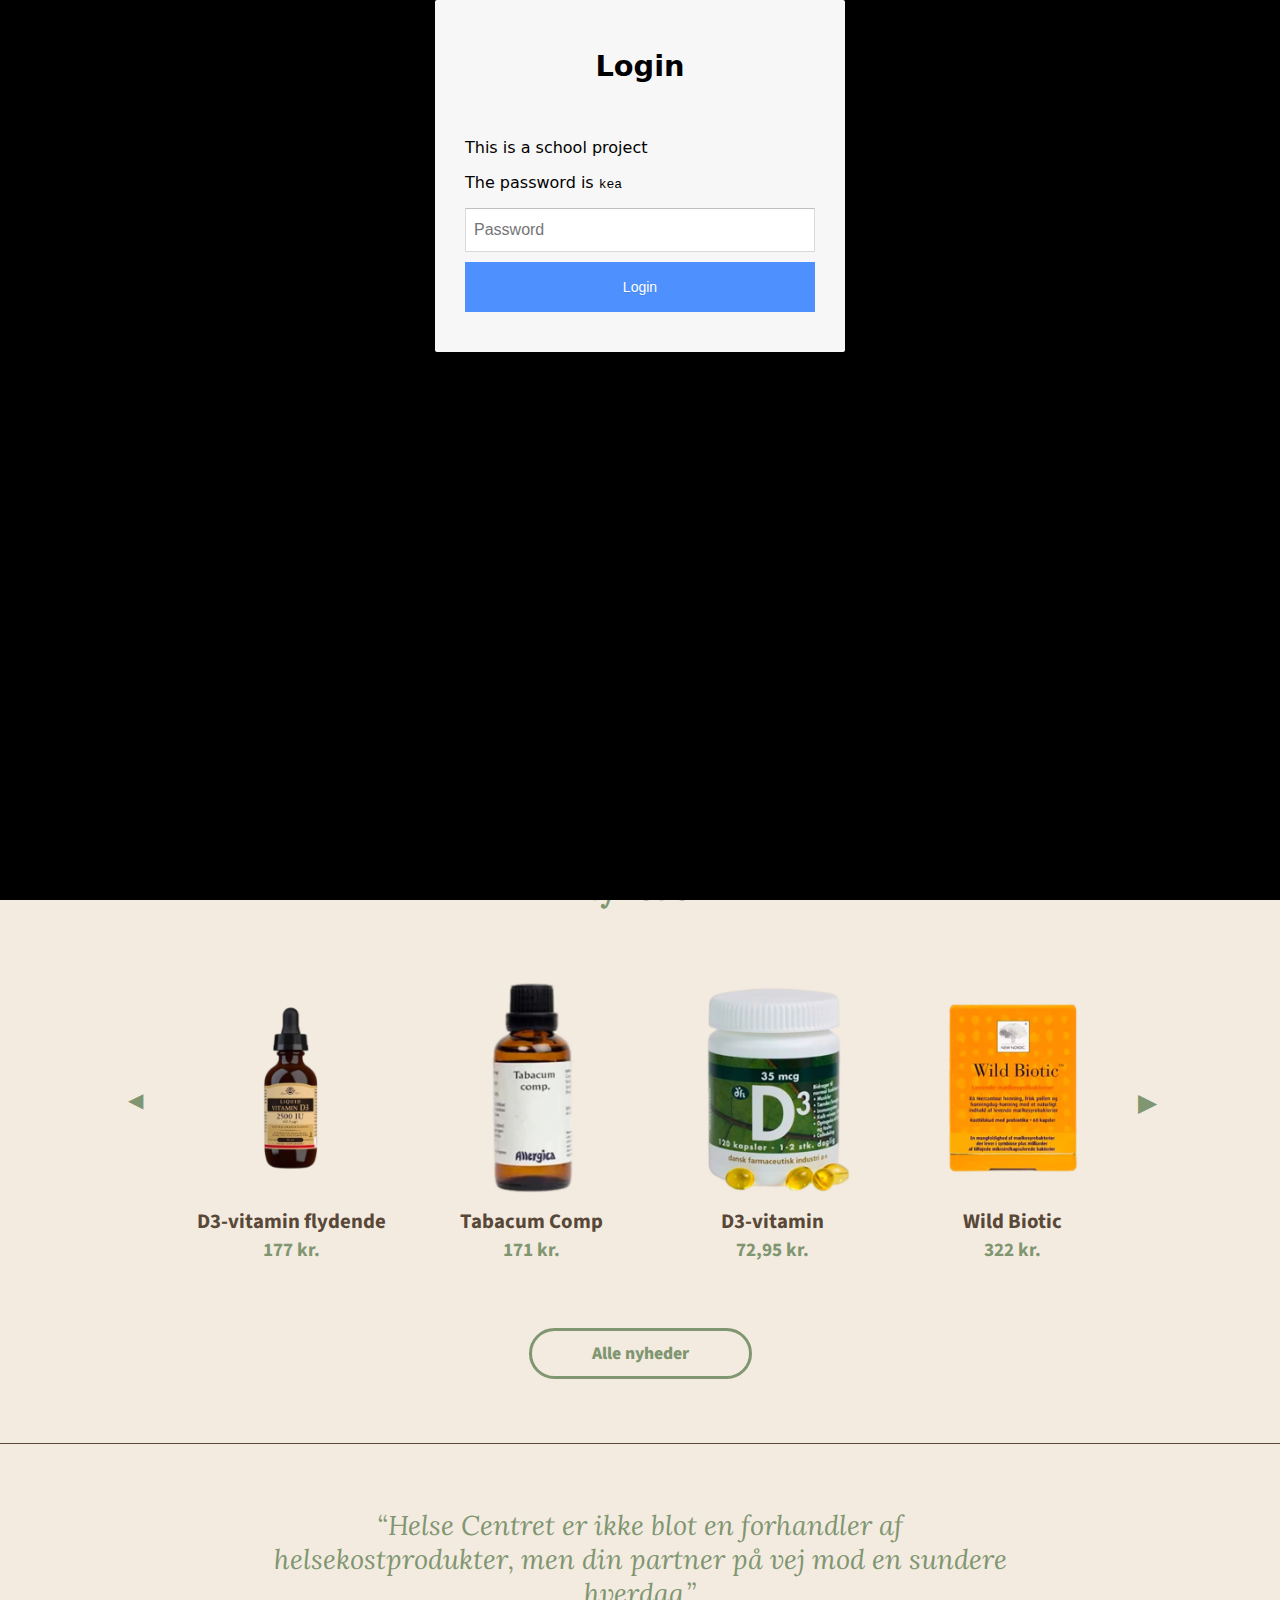
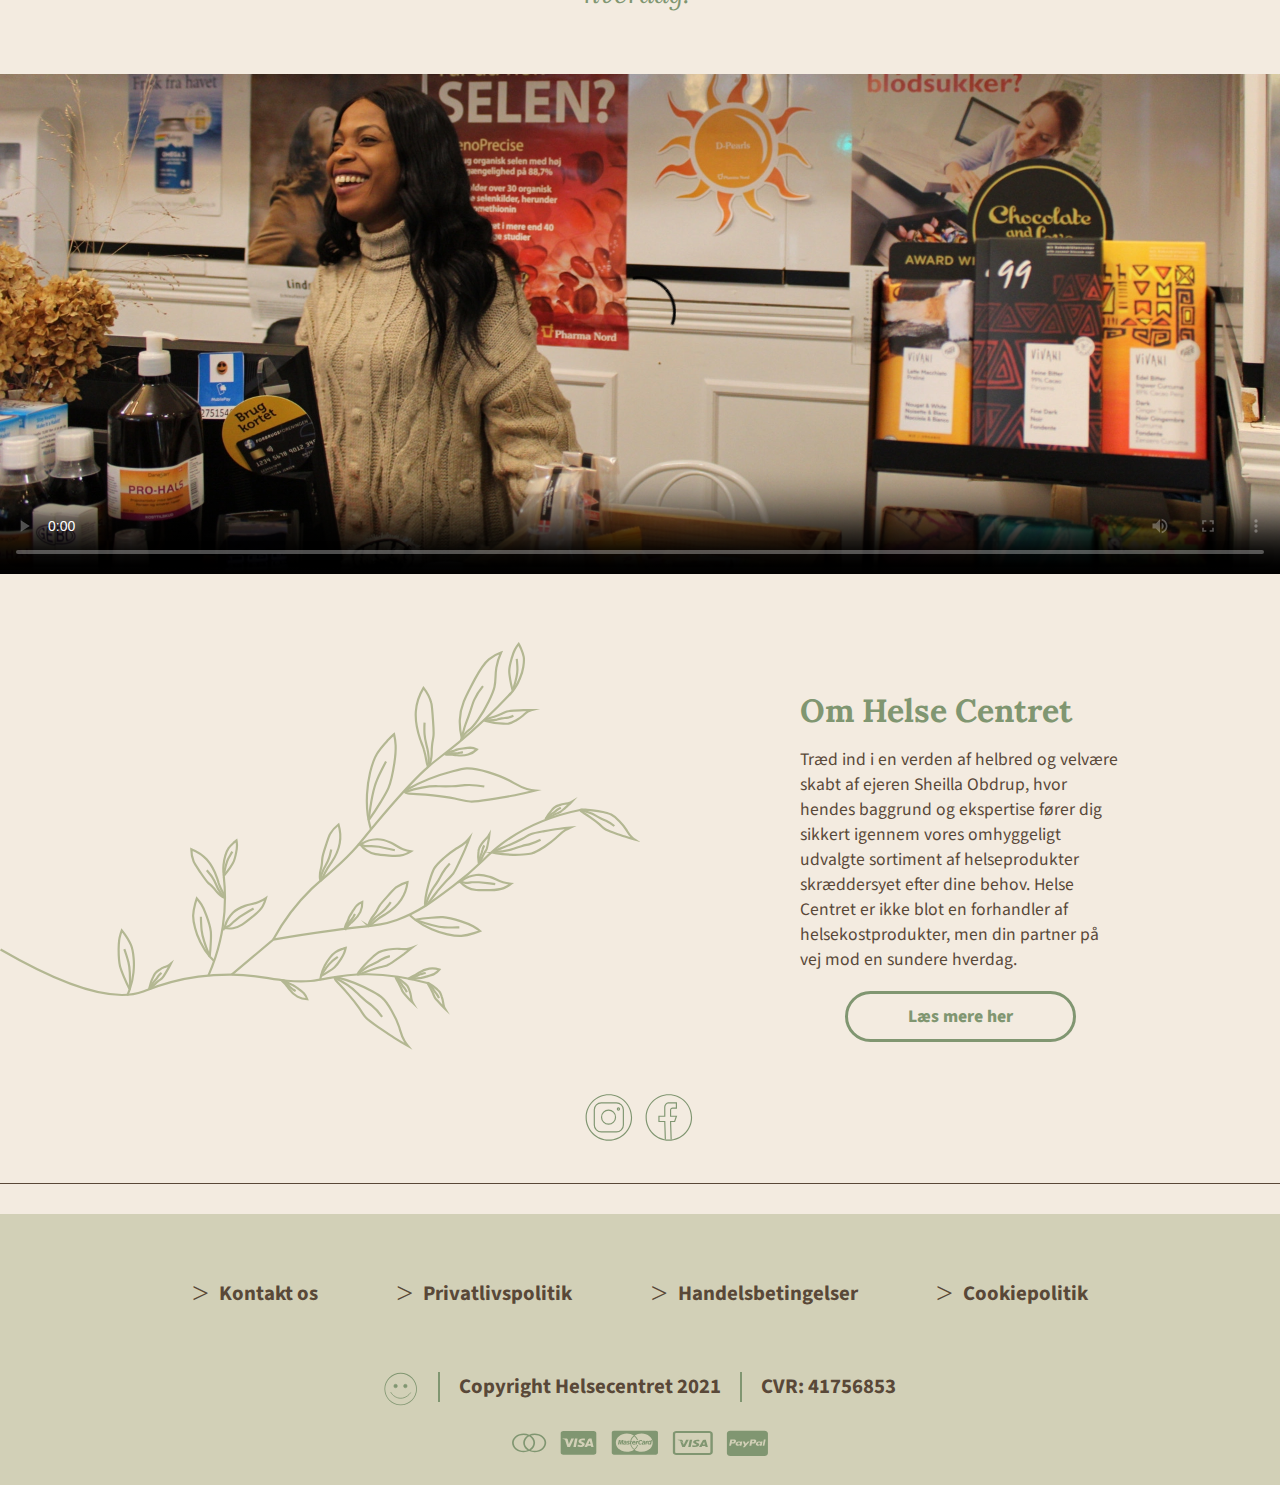
<file: index.html>
<!DOCTYPE html>
<html lang="da">

<head>
    <meta charset="UTF-8">
    <meta name="viewport" content="width=device-width, initial-scale=1.0">
    <meta name="robots" content="noindex">
    <title>Forside</title>
    <link rel="preconnect" href="https://fonts.googleapis.com">
    <link rel="preconnect" href="https://fonts.gstatic.com" crossorigin>
    <link href="https://fonts.googleapis.com/css2?family=Lora&display=swap" rel="stylesheet">
    <link rel="preconnect" href="https://fonts.googleapis.com">
    <link rel="preconnect" href="https://fonts.gstatic.com" crossorigin>
    <link href="https://fonts.googleapis.com/css2?family=Source+Sans+3:wght@200;300&display=swap" rel="stylesheet">
    <link rel="stylesheet" href="styles/mutual_style.css">
    <link rel="stylesheet" href="styles/index.css">
</head>

<body>
    <header id="header_forside">
        <nav id="forside_nav">
            <ul id="menu_forside">
                <li><a href="index.html">FORSIDE</a></li>
                <li><a href="shop.html">SHOP</a></li>
                <li><a href="om.html">OM OS</a></li>
                <li><a href="kontakt.html">KONTAKT</a></li>
            </ul>
        </nav>
        <div class="logo">
            <a href="index.html">
                <img src="iconer/logo_tree.svg" alt="Logo">
            </a>
        </div>
        <nav>
            <div id="menu_log_ind_forside">
                <div class="underline">
                    <span><img src="iconer/search_icon.svg" alt="search" class="search_menu"></span>
                    <span class="search_text">
                        Søg efter produkt eller mærke
                    </span>
                </div>
                <img src="iconer/person_icon.svg" alt="person" class="iconer_menu">
                <img src="iconer/shopping_bag_icon.svg" alt="shopping_test" class="iconer_menu">
            </div>
            <div id="burger_forside">
                <div class="line"></div>
                <div class="line"></div>
                <div class="line"></div>
            </div>
        </nav>
    </header>
    <main>
        <div class="grid_hero">
            <div class="hero_image">
                <img src="img/hero_final.webp" alt="hero_img" class="hero_image">
            </div>
            <div class="content_button">
                <div class="hero_content">
                    <h1>DET NATURLIGE VALG</h1>
                    <h7>SUNDHED, VELVÆRE OG LIVSSTIL</h7>
                </div>
                <div class="button_hero">
                    <a class="button_center" href="shop.html">Shop</a>
                </div>
            </div>
        </div>
        <div class="three_test">
            <div class="iconer_flex">
                <img src="iconer/rabat_icon.svg" alt="rabat_icon" class="icon_size">
                <p class="text_iconer">Få rabat når du handler hos os, med et Helse Centret Rabatkort</p>
            </div>
            <div class="iconer_flex">
                <img src="iconer/shipping_icon.svg" alt="shipping_icon" class="icon_size">
                <p class="text_iconer">Samme dag levering på Amager for alle ordrer bestilt inden kl. 16</p>
            </div>
            <div class="iconer_flex">
                <img src="iconer/heart_icon.svg" alt="heart_icon" class="icon_size">
                <p class="text_iconer">Der er mulighed for fagligrådgivning, når du besøger vores butik</p>
            </div>
        </div>
        <div class="hor_line">
        </div>
        <h3 class="nyheder_text">Nyheder</h3>
        <div class="carousel_web">
            <div class="carousel-container">
                <div class="carousel">
                    <div class="nav-arrows prev-arrow">&#9664;</div>
                    <div class="carousel-slide">
                        <img src="img/product_4.webp" alt="Image 1" class="produkter">
                        <h5>D3-vitamin flydende</h5>
                        <h6>177 kr.</h6>
                    </div>
                    <div class="carousel-slide">
                        <img src="img/product_1.webp" alt="Image 1" class="produkter">
                        <h5>Tabacum Comp</h5>
                        <h6>171 kr.</h6>
                    </div>
                    <div class="carousel-slide">
                        <img src="img/product_2.webp" alt="Image 1" class="produkter">
                        <h5>D3-vitamin</h5>
                        <h6>72,95 kr.</h6>
                    </div>
                    <div class="carousel-slide">
                        <img src="img/product_3.webp" alt="Image 1" class="produkter">
                        <h5>Wild Biotic</h5>
                        <h6>322 kr.</h6>
                    </div>
                    <div class="carousel-slide">
                        <img src="img/product_3.webp" alt="Image 1" class="produkter">
                        <h5>Wild Biotic</h5>
                        <h6>322 kr.</h6>
                    </div>

                    <div class="carousel-slide">
                        <img src="img/product_2.webp" alt="Image 1" class="produkter">
                        <h5>D3-vitamin</h5>
                        <h6>72,95 kr.</h6>
                    </div>
                    <div class="carousel-slide">
                        <img src="img/product_1.webp" alt="Image 1" class="produkter">
                        <h5>Tabacum Comp</h5>
                        <h6>171 kr.</h6>
                    </div>
                    <div class="carousel-slide">
                        <img src="img/product_4.webp" alt="Image 1" class="produkter">
                        <h5>D3-vitamin flydende</h5>
                        <h6>177 kr.</h6>
                    </div>
                    <div class="nav-arrows next-arrow">&#9654;</div>
                </div>
            </div>
        </div>
        <div class="carousel_mobil">
            <div class="carousel-container_mobil">
                <div class="carousel_mobil">
                    <div class="nav-arrows_mobil prev-arrow_mobil">&#9664;</div>
                    <div class="carousel-slide_mobil">
                        <img src="img/product_4.webp" alt="Image 1" class="produkter">
                        <h5>D3-vitamin flydende</h5>
                        <h6>177 kr.</h6>
                    </div>
                    <div class="carousel-slide_mobil">
                        <img src="img/product_1.webp" alt="Image 1" class="produkter">
                        <h5>Tabacum Comp</h5>
                        <h6>171 kr.</h6>
                    </div>
                    <div class="carousel-slide_mobil">
                        <img src="img/product_2.webp" alt="Image 1" class="produkter">
                        <h5>D3-vitamin</h5>
                        <h6>72,95 kr.</h6>
                    </div>
                    <div class="carousel-slide_mobil">
                        <img src="img/product_3.webp" alt="Image 1" class="produkter">
                        <h5>Wild Biotic</h5>
                        <h6>322 kr.</h6>
                    </div>
                    <div class="carousel-slide_mobil">
                        <img src="img/product_3.webp" alt="Image 1" class="produkter">
                        <h5>Wild Biotic</h5>
                        <h6>322 kr.</h6>
                    </div>

                    <div class="carousel-slide_mobil">
                        <img src="img/product_2.webp" alt="Image 1" class="produkter">
                        <h5>D3-vitamin</h5>
                        <h6>72,95 kr.</h6>
                    </div>
                    <div class="carousel-slide_mobil">
                        <img src="img/product_1.webp" alt="Image 1" class="produkter">
                        <h5>Tabacum Comp</h5>
                        <h6>171 kr.</h6>
                    </div>
                    <div class="carousel-slide_mobil">
                        <img src="img/product_4.webp" alt="Image 1" class="produkter">
                        <h5>D3-vitamin flydende</h5>
                        <h6>177 kr.</h6>
                    </div>
                    <div class="nav-arrows_mobil next-arrow_mobil">&#9654;</div>
                </div>
            </div>
        </div>
        <div class="button_nyheder">
            <a class="button_center" href="shop.html">Alle nyheder</a>
        </div>
        <div class="hor_line">
        </div>
        <h4 class="citat">“Helse Centret er ikke blot en forhandler af helsekostprodukter, men din partner på
            vej
            mod en sundere
            hverdag.”</h4>
        <div class="video">
            <video poster="img/cover.webp" src="https://trineekberg.dk/kea/05_indhold/helse_centret.mp4" controls
                class="video"></video>
        </div>
        <div class="grid_laes_mere">
            <div>
                <img src="img/flower_sideways.svg" alt="" class="produkter">
            </div>
            <div class="om_helse_centret">
                <h3 class="om_helse_tekst">Om Helse Centret</h3>
                <p>Træd ind i en verden af helbred og velvære skabt af ejeren Sheilla Obdrup, hvor hendes baggrund
                    og
                    ekspertise fører dig
                    sikkert igennem vores omhyggeligt udvalgte sortiment af helseprodukter skræddersyet efter dine
                    behov. Helse Centret er
                    ikke blot en forhandler af helsekostprodukter, men din partner på vej mod en sundere hverdag.
                </p>
                <div class="button_laes_mere">
                    <a class="button_center" href="om.html">Læs mere her</a>
                </div>
            </div>
        </div>
        <div class="flex_facebook_insta">
            <img src="iconer/instagram_icon.svg" alt="" class="icons">
            <img src="iconer/facebook_icon.svg" alt="" class="icons">
        </div>
        <div class="footer_linje"></div>
    </main>

    <footer>
        <!-- Linjer og pile i footer er lavet med hjælp fra chatGPT -->
        <div class="footer_menu">
            <div class="pil_container">
                <div class="arrow">></div>
                <h5>Kontakt os</h5>
            </div>
            <div class="pil_container">
                <div class="arrow">></div>
                <h5>Privatlivspolitik</h5>
            </div>
            <div class="pil_container">
                <div class="arrow">></div>
                <h5>Handelsbetingelser</h5>
            </div>
            <div class="pil_container">
                <div class="arrow">></div>
                <h5>Cookiepolitik</h5>
            </div>
        </div>
        <div class="footer_linje2">
            <img src="iconer/smiley_icon.svg" alt="smiley" class="smiley">
            <div class="vertical_line"></div>
            <h5>Copyright Helsecentret 2021</h5>
            <div class="vertical_line"></div>
            <h5>CVR: 41756853</h5>
        </div>
        <div class="footer_linje3">
            <img src="iconer/Payment.svg" alt="payment ikon" class="betalingsikoner">
        </div>
    </footer>

    <script src="script.js"></script>
    <script src="login.js"></script>
</body>

</html>
</file>
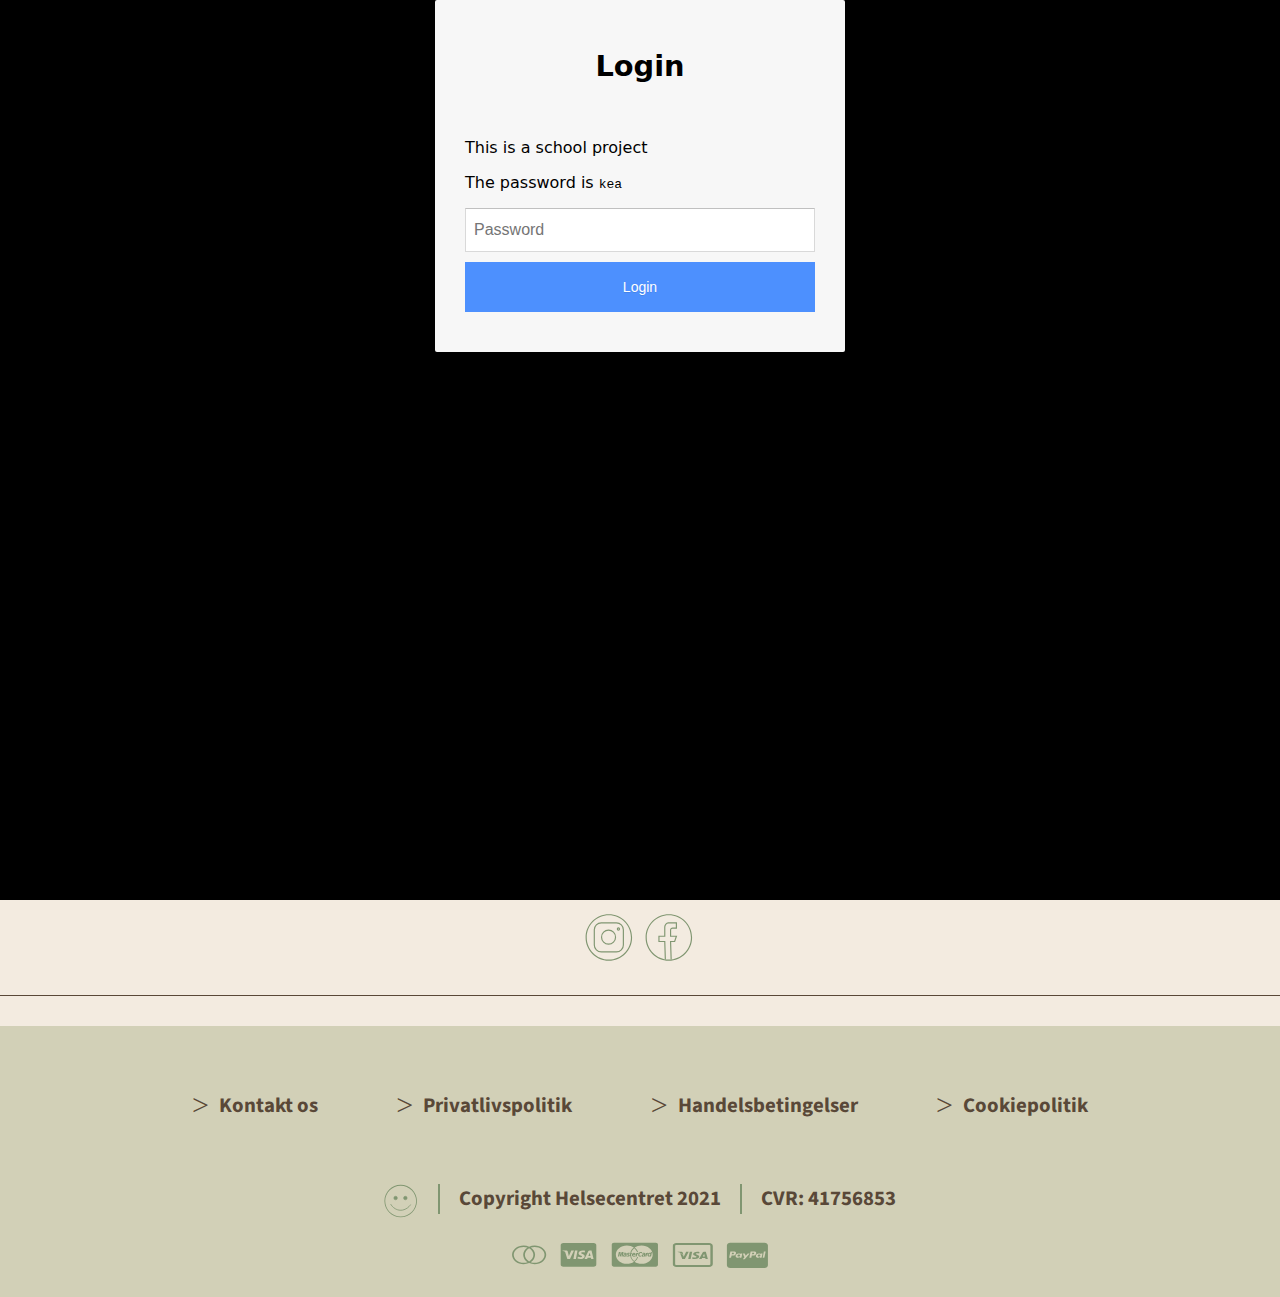
<file: kontakt.html>
<!DOCTYPE html>
<html lang="da">

<head>
    <meta charset="UTF-8">
    <meta name="viewport" content="width=device-width, initial-scale=1.0">
    <meta name="robots" content="noindex">
    <title>Kontakt</title>
    <link rel="stylesheet" href="styles/mutual_style.css">
    <link rel="stylesheet" href="styles/kontakt.css">
    <style>
        @import url('https://fonts.googleapis.com/css2?family=Source+Sans+3:wght@200&display=swap');
        @import url('https://fonts.googleapis.com/css2?family=Lora&display=swap');
    </style>
</head>

<body>
    <header class="underside_header">
        <nav class="underside_nav">
            <ul class="menu">
                <li><a href="index.html">FORSIDE</a></li>
                <li><a href="shop.html">SHOP</a></li>
                <li><a href="om.html">OM OS</a></li>
                <li><a href="kontakt.html">KONTAKT</a></li>
            </ul>

        </nav>
        <div class="logo">
            <a href="index.html">
                <img src="iconer/logo_tree.svg" alt="Logo">
            </a>
        </div>
        <nav>
            <div class="menu_log_ind">
                <div class="underline">
                    <span><img src="iconer/search_icon.svg" alt="search" class="search_menu"></span>
                    <span class="search_text">
                        Søg efter produkt eller mærke
                    </span>
                </div>
                <img src="iconer/person_icon.svg" alt="person" class="iconer_menu">
                <img src="iconer/shopping_bag_icon.svg" alt="shopping_test" class="iconer_menu">
            </div>
            <div class="burger">
                <div class="line"></div>
                <div class="line"></div>
                <div class="line"></div>
            </div>
        </nav>
    </header>
    <main>
        <div id="grid_1_1">
            <div class="højre_side">
                <h3>Kontakt</h3>
                <p>Har du brug for at komme i kontakt med os, kan du gøre det ved hjælp af nedenstående oplysninger. Du
                    er
                    også
                    altid
                    velkommen til at komme forbi butikken.</p>
                <!-- HUSK netlify og name, hvis det skal bruges-->
                <form name="contact" netlify>
                    <div class="kontakt_form">
                        <div class="forms_linje">
                            <div>
                                <label for="navn">Navn</label>
                            </div>
                            <input id="navn" type="text" name="navn">
                        </div>
                        <div class="forms_linje">
                            <div>
                                <label for="email">Email</label>
                            </div>
                            <input id="email" type="email" name="email">
                        </div>
                        <div class="forms_linje">
                            <div>
                                <label for="besked">Besked</label>
                            </div>
                            <textarea id="besked" placeholder="Skriv din besked her..." rows="6"
                                name="besked"></textarea>
                        </div>
                        <div class="button_mobil">
                            <button type="submit">Send</button>
                        </div>
                    </div>
                </form>
            </div>
            <div class="venstre_side">
                <img src="img/map_helsecentret.svg" alt="kort over butikkens placering" class="kort">
                <div class="tider">
                    <h6 id="tider_tekst">Åbningstider</h6>
                    <p>Mandag - fredag (10:00 - 18:00)<br>Lørdag (10:00 - 15:00)</p>
                </div>
            </div>
        </div>
        <div class="three_icons">
            <div class="three_icons_række">
                <img src="iconer/map_icon_9dec.svg" alt="kort" class="ikon">
                <p class="kontakt_info">Vejlands allé 2, 2300 København S</p>
            </div>
            <div class="three_icons_række">
                <img src="iconer/email_icon_9dec.svg" alt="email" class="ikon">
                <p class="kontakt_info">info@helsecentret.dk</p>
            </div>
            <div class="three_icons_række">
                <img src="iconer/phone_icon_9dec.svg" alt="telefon" class="ikon">
                <p class="kontakt_info">+45 27 51 54 69</p>
            </div>
        </div>
        <div class="flex_facebook_insta">
            <img src="iconer/instagram_icon.svg" alt="" class="icons">
            <img src="iconer/facebook_icon.svg" alt="" class="icons">

        </div>
        <div class="footer_linje"></div>
    </main>
    <footer>
        <!-- Linjer og pile i footer er lavet med hjælp fra chatGPT -->
        <div class="footer_menu">
            <div class="pil_container">
                <div class="arrow">></div>
                <h5>Kontakt os</h5>
            </div>
            <div class="pil_container">
                <div class="arrow">></div>
                <h5>Privatlivspolitik</h5>
            </div>
            <div class="pil_container">
                <div class="arrow">></div>
                <h5>Handelsbetingelser</h5>
            </div>
            <div class="pil_container">
                <div class="arrow">></div>
                <h5>Cookiepolitik</h5>
            </div>
        </div>
        <div class="footer_linje2">
            <img src="iconer/smiley_icon.svg" alt="smiley" class="smiley">
            <div class="vertical_line"></div>
            <h5>Copyright Helsecentret 2021</h5>
            <div class="vertical_line"></div>
            <h5>CVR: 41756853</h5>
        </div>
        <div class="footer_linje3">
            <img src="iconer/Payment.svg" alt="payment ikon" class="betalingsikoner">
        </div>
    </footer>
    <script src="login.js"></script>
    <script src="script.js"></script>
</body>

</html>
</file>
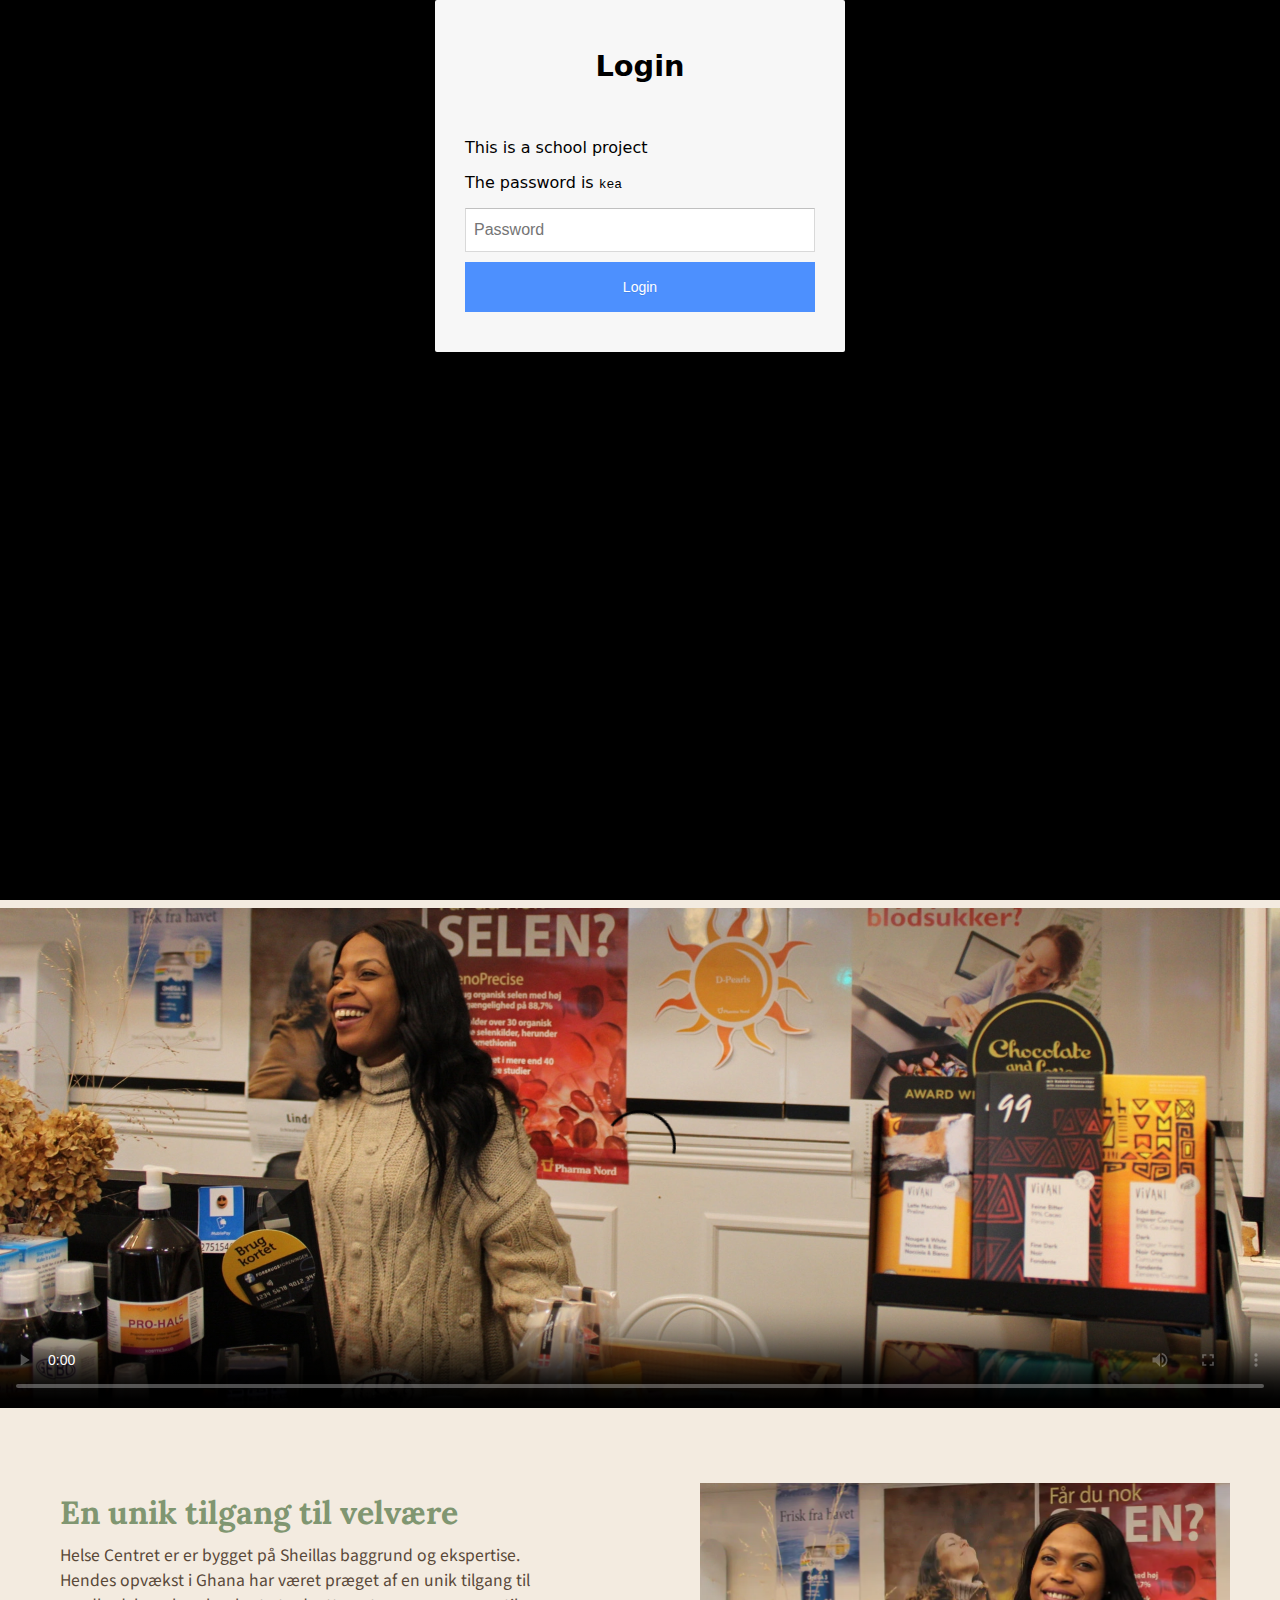
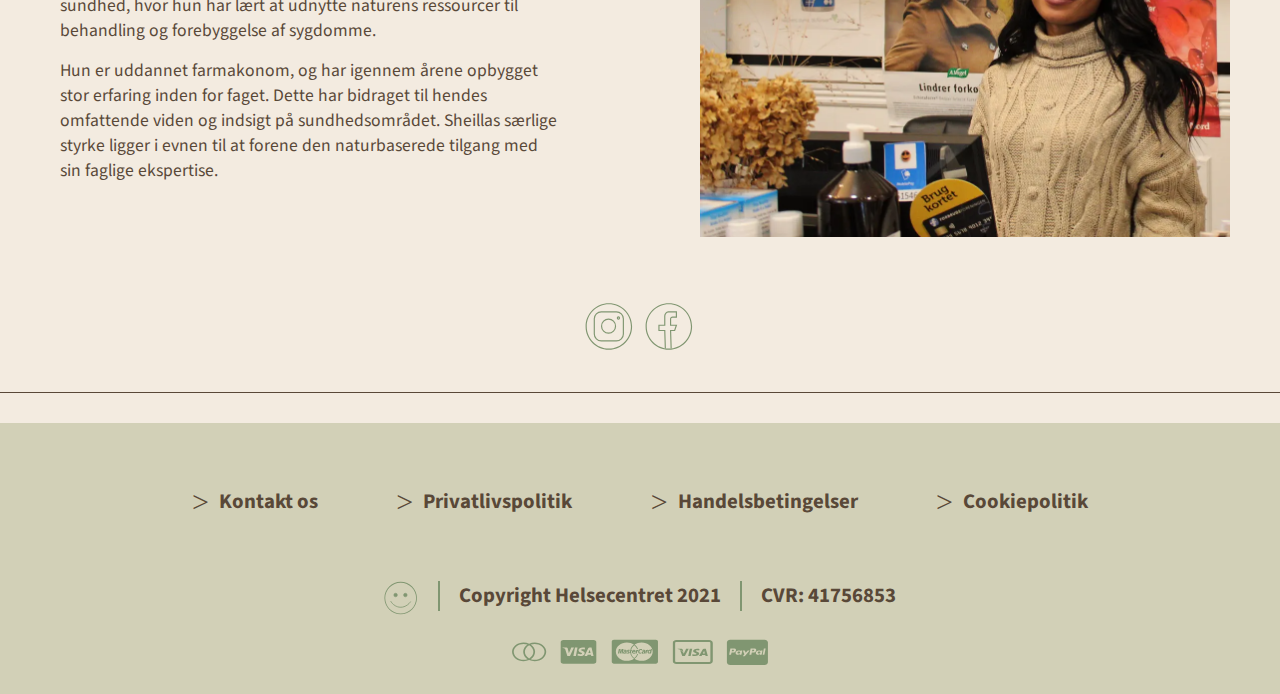
<file: om.html>
<!DOCTYPE html>
<html lang="da">

<head>
    <meta charset="UTF-8">
    <meta name="viewport" content="width=device-width, initial-scale=1.0">
    <meta name="robots" content="noindex">
    <title>Om os</title>
    <link rel="preconnect" href="https://fonts.googleapis.com">
    <link rel="preconnect" href="https://fonts.gstatic.com" crossorigin>
    <link href="https://fonts.googleapis.com/css2?family=Lora&display=swap" rel="stylesheet">
    <link rel="preconnect" href="https://fonts.googleapis.com">
    <link rel="preconnect" href="https://fonts.gstatic.com" crossorigin>
    <link href="https://fonts.googleapis.com/css2?family=Source+Sans+3:wght@200;300&display=swap" rel="stylesheet">
    <link rel="stylesheet" href="styles/mutual_style.css">
    <link rel="stylesheet" href="styles/om.css">

</head>

<body>
    <header class="underside_header">
        <nav class="underside_nav">
            <ul class="menu">
                <li><a href="index.html">FORSIDE</a></li>
                <li><a href="shop.html">SHOP</a></li>
                <li><a href="om.html">OM OS</a></li>
                <li><a href="kontakt.html">KONTAKT</a></li>
            </ul>

        </nav>
        <div class="logo">
            <a href="/">
                <!-- replace logo -->
                <img src="iconer/logo_tree.svg" alt="Logo">
            </a>
        </div>
        <nav>
            <div class="menu_log_ind">
                <div class="underline">
                    <span><img src="iconer/search_icon.svg" alt="search" class="search_menu"></span>
                    <span class="search_text">
                        Søg efter produkt eller mærke
                    </span>
                </div>
                <img src="iconer/person_icon.svg" alt="person" class="iconer_menu">
                <img src="iconer/shopping_bag_icon.svg" alt="shopping_test" class="iconer_menu">
            </div>
            <div class="burger">
                <div class="line"></div>
                <div class="line"></div>
                <div class="line"></div>
            </div>
        </nav>
    </header>
    <main>
        <section class="grid_1-1">
            <div class="galleri_grid">
                <img src="img/om_os_langt2.webp" alt="butik" class="billede1">
                <img src="img/om_os_produkter2.webp" alt="produkter" class="billede2">
                <img src="img/om_os_facade2.webp" alt="facade" class="billede3">
                <img src="img/om_os_butik.webp" alt="butikken" class="billede4">
                <img src="img/image000892.webp" alt="sheilla" class="billede5">
            </div>
            <div class="tekst">
                <h3 class="overskrift">En holistisk helsekostvirksomhed</h3>
                <div class="p_tekst">
                    <p>
                        Butikken har eksisteret siden 2020, og er ejet af Sheilla Obdrup. Det er en holistisk
                        helsekostvirksomhed,
                        til
                        dem der
                        ønsker en sundere hverdag med mere overskud. Vi har stort fokus på at give dig en god service,
                        samt
                        faglig
                        rådgivning
                        indenfor vores udvalg af helsekostprodukter og behandlinger.
                    </p>
                </div>

                <div class="p_tekst">
                    <p>Vores sortiment bygger på kundernes behov, og er udvalgt med omhu, med fokus på kvalitet og
                        effektivitet. Vi
                        tilbyder et
                        bredt udvalg af førende mærker inden for kosttilskud og naturlægemidler såsom vitaminer,
                        mineraler
                        og
                        urter.
                        Derudover
                        har vi et omfattende udvalg af økologiske og biodynamiske specialvarer, herunder glutenfri,
                        sukkerfri og
                        raw
                        food
                        produkter.
                    </p>
                </div>
                <div class="p_tekst">
                    <p>
                        Vi samarbejder med små butikker i lokalområdet, hvilket gør det muligt for os at hjemkøbe
                        produkter
                        fra
                        helt
                        særlige
                        leverandører. Vi hjemkøber gerne produkter udover landets grænser.
                    </p>
                </div>

            </div>
        </section>
        <div class="horisontal_linje"></div>
        <div>
            <h4 class="citat">
                “Sheillas særlige styrke ligger i evnen til at forene den naturbaserede tilgang med sin faglige
                ekspertise”
            </h4>
        </div>
        <div class="video">
            <video poster="img/cover.webp" src="https://trineekberg.dk/kea/05_indhold/helse_centret.mp4" controls
                class="video"></video>
        </div>

        <section class="grid_1-1_sheilla">
            <div class="tekst">
                <h3 class="overskrift">En unik tilgang til velvære</h3>
                <div class="p_tekst">
                    <p>
                        Helse Centret er er bygget på Sheillas baggrund og ekspertise. Hendes opvækst i Ghana har
                        været
                        præget af en unik
                        tilgang til sundhed, hvor hun har lært at udnytte naturens ressourcer til behandling og
                        forebyggelse af sygdomme.
                    </p>
                </div>
                <div>
                    <div class="p_tekst">
                        <p>Hun er uddannet farmakonom, og har igennem årene opbygget stor erfaring inden for faget.
                            Dette
                            har bidraget til hendes
                            omfattende viden og indsigt på sundhedsområdet. Sheillas særlige styrke ligger i evnen til
                            at
                            forene den naturbaserede
                            tilgang med sin faglige ekspertise.
                        </p>
                    </div>
                </div>
            </div>
            <div class="om_sheilla">
                <img src="img/sheilla.webp" alt="Sheilla">
            </div>
        </section>

        <div class="flex">
            <img src="iconer/instagram_icon.svg" alt="instagram ikon" class="ikoner">
            <img src="iconer/facebook_icon.svg" alt="facebook ikon" class="ikoner">
        </div>
        <div class="footer_linje"></div>
    </main>

    <footer>
        <!-- Linjer og pile i footer er lavet med hjælp fra chatGPT -->
        <div class="footer_menu">
            <div class="pil_container">
                <div class="arrow">></div>
                <h5>Kontakt os</h5>
            </div>
            <div class="pil_container">
                <div class="arrow">></div>
                <h5>Privatlivspolitik</h5>
            </div>
            <div class="pil_container">
                <div class="arrow">></div>
                <h5>Handelsbetingelser</h5>
            </div>
            <div class="pil_container">
                <div class="arrow">></div>
                <h5>Cookiepolitik</h5>
            </div>
        </div>
        <div class="footer_linje2">
            <img src="iconer/smiley_icon.svg" alt="smiley" class="smiley">
            <div class="vertical_line"></div>
            <h5>Copyright Helsecentret 2021</h5>
            <div class="vertical_line"></div>
            <h5>CVR: 41756853</h5>
        </div>
        <div class="footer_linje3">
            <img src="iconer/Payment.svg" alt="payment ikon" class="betalingsikoner">
        </div>
    </footer>
    <script src="login.js"></script>
    <script src="script.js"></script>
</body>

</html>
</file>
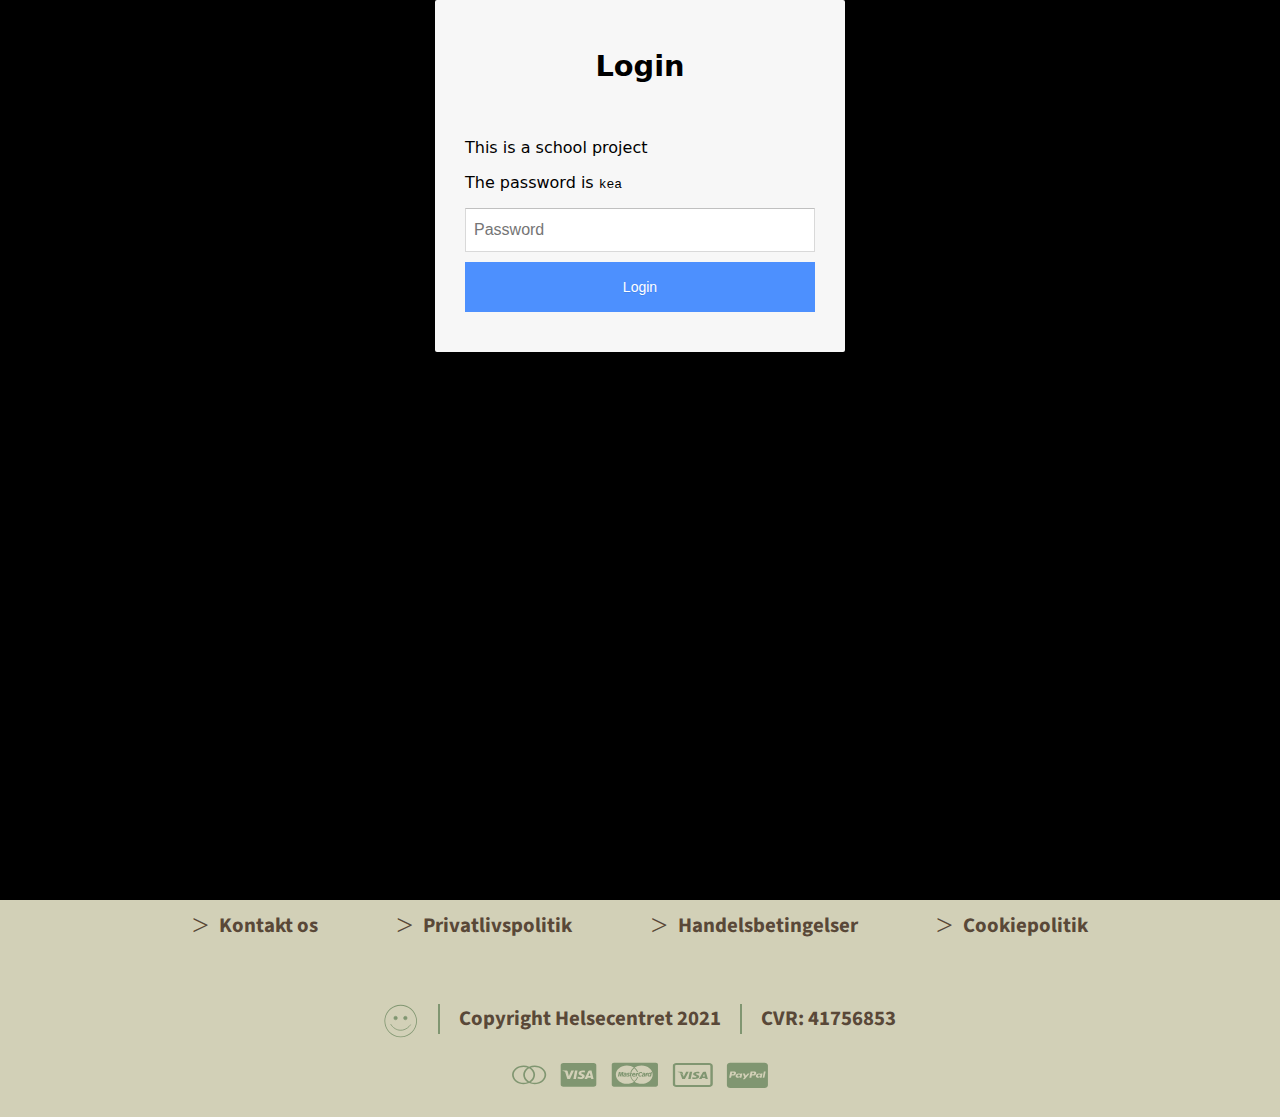
<file: shop.html>
<!DOCTYPE html>
<html lang="da">

<head>
    <meta charset="UTF-8">
    <meta name="viewport" content="width=device-width, initial-scale=1.0">
    <meta name="robots" content="noindex">
    <link href="https://fonts.googleapis.com/css2?family=Lora&display=swap" rel="stylesheet">
    <link href="https://fonts.googleapis.com/css2?family=Source+Sans+3:wght@200;300&display=swap" rel="stylesheet">
    <title>Webshop</title>
    <link rel="stylesheet" href="styles/mutual_style.css">
    <link rel="stylesheet" href="styles/shop.css">
</head>

<body>
    <header class="underside_header">
        <nav class="underside_nav">
            <ul class="menu">
                <li><a href="index.html">FORSIDE</a></li>
                <li><a href="shop.html">SHOP</a></li>
                <li><a href="om.html">OM OS</a></li>
                <li><a href="kontakt.html">KONTAKT</a></li>
            </ul>

        </nav>
        <div class="logo">
            <a href="index.html">
                <img src="iconer/logo_tree.svg" alt="Logo">
            </a>
        </div>
        <nav>
            <div class="menu_log_ind">
                <div class="underline">
                    <span><img src="iconer/search_icon.svg" alt="search" class="search_menu"></span>
                    <span class="search_text">
                        Søg efter produkt eller mærke
                    </span>
                </div>
                <img src="iconer/person_icon.svg" alt="person" class="iconer_menu">
                <img src="iconer/shopping_bag_icon.svg" alt="shopping_test" class="iconer_menu">
            </div>
            <div class="burger">
                <div class="line"></div>
                <div class="line"></div>
                <div class="line"></div>
            </div>
        </nav>
    </header>
    <main>

        <div class="grid_1-4">
            <div class="accordion">
                <div class="grid_1-1-1">
                    <div class="accordion-item1">
                        <div class="accordion-header">Kategorier</div>
                        <div class="accordion-content">
                            <ul>
                                <li>Vitaminer</li>
                                <li>Mineraler</li>
                                <li>Naturlægemidler</li>
                            </ul>
                        </div>
                    </div>

                    <div class="accordion-item2">
                        <div class="accordion-header">Mærker</div>
                        <div class="accordion-content">
                            <ul>
                                <li>Biosym</li>
                                <li>Biogan</li>
                                <li>Økologisk</li>
                            </ul>
                        </div>
                    </div>

                    <div class="accordion-item3">
                        <div class="accordion-header">Priser</div>
                        <div class="accordion-content">
                            <ul>
                                <li>0,00 kr. - 99,00 kr.</li>
                                <li>100,00 kr. - 199,00 kr.</li>
                                <li>200,00 kr. - 299,00 kr.</li>
                            </ul>
                        </div>
                    </div>
                </div>
            </div>

            <div class="grid_galleri">
                <div class="border">
                    <img src="img/product_1.webp" alt="product 1">
                    <h5>Tabacum Comp</h5>
                    <h6>171 kr.</h6>
                </div>
                <div class="border">
                    <img src="img/product_2.webp" alt="Product 2">
                    <h5>D3-vitamin</h5>
                    <h6>72,95 kr.</h6>
                </div>
                <div class="border">
                    <img src="img/product_3.webp" alt="product 3">
                    <h5>Wild Biotic</h5>
                    <h6>322 kr.</h6>
                </div>
                <div class="border">
                    <img src="img/product_4.webp" alt="product 4">
                    <h5>D3-vitamin flydende</h5>
                    <h6>177 kr.</h6>
                </div>
                <div class="border">
                    <img src="img/product_3.webp" alt="product 3">
                    <h5>Wild Biotic</h5>
                    <h6>322 kr.</h6>
                </div>
                <div class="border">
                    <img src="img/product_4.webp" alt="product 4">
                    <h5>D3-vitamin flydende</h5>
                    <h6>177 kr.</h6>
                </div>
                <div class="border">
                    <img src="img/product_1.webp" alt="product 1">
                    <h5>Tabacum Comp</h5>
                    <h6>171 kr.</h6>
                </div>
                <div class="border">
                    <img src="img/product_2.webp" alt="Product 2">
                    <h5>D3-vitamin</h5>
                    <h6>72,95 kr.</h6>
                </div>
                <div class="border">
                    <img src="img/product_1.webp" alt="product 1">
                    <h5>Tabacum Comp</h5>
                    <h6>171 kr.</h6>
                </div>
                <div class="border">
                    <img src="img/product_2.webp" alt="Product 2">
                    <h5>D3-vitamin</h5>
                    <h6>72,95 kr.</h6>
                </div>
                <div class="border">
                    <img src="img/product_3.webp" alt="product 3">
                    <h5>Wild Biotic</h5>
                    <h6>322 kr.</h6>
                </div>
                <div class="border">
                    <img src="img/product_4.webp" alt="product 4">
                    <h5>D3-vitamin flydende</h5>
                    <h6>177 kr.</h6>
                </div>
            </div>
        </div>
        <div class="side_skift">
            <img src="iconer/pil_venstrepng.png" alt="pil mod venstre" class="skift">
            <h5>Side 1</h5>
            <img src="iconer/pil_højre.png" alt="pil mod venstre" class="skift">
        </div>


        <div class="footer_linje"></div>
    </main>
    <footer>
        <!-- Linjer og pile i footer er lavet med hjælp fra chatGPT -->
        <div class="footer_menu">
            <div class="pil_container">
                <div class="arrow">></div>
                <h5>Kontakt os</h5>
            </div>
            <div class="pil_container">
                <div class="arrow">></div>
                <h5>Privatlivspolitik</h5>
            </div>
            <div class="pil_container">
                <div class="arrow">></div>
                <h5>Handelsbetingelser</h5>
            </div>
            <div class="pil_container">
                <div class="arrow">></div>
                <h5>Cookiepolitik</h5>
            </div>
        </div>
        <div class="footer_linje2">
            <img src="iconer/smiley_icon.svg" alt="smiley" class="smiley">
            <div class="vertical_line"></div>
            <h5>Copyright Helsecentret 2021</h5>
            <div class="vertical_line"></div>
            <h5>CVR: 41756853</h5>
        </div>
        <div class="footer_linje3">
            <img src="iconer/Payment.svg" alt="payment ikon" class="betalingsikoner">
        </div>
    </footer>
    <script src="script.js"></script>
    <script src="accordion.js"></script>
    <script src="login.js"></script>
</body>

</html>
</file>
<file: styles/mutual_style.css>
/* Variabler */
html {
  --primary_g: #809671;
  --secondary_b: #594838;
  --background: #f3ebe0;
}
/* Variabler */
* {
  box-sizing: border-box;
  margin: 0;
  padding: 0;
}
body {
  background-color: var(--background);
}
h1 {
  /* Tekst på heroimage */
  font-family: "Lora", "Calibri";
  font-size: 2.6rem;
  font-weight: 100;
  font-style: italic;
}

h2 {
  /* Brun overskrift */
  font-family: "Lora", "Calibri";
  font-size: 2rem;
  color: var(--secondary_b);
}

h3 {
  /* Grøn overskrift */
  font-family: "Lora", "Calibri";
  font-size: 2rem;
  color: var(--primary_g);
}

h4 {
  /* Citat tekster */
  font-family: "Lora", "Calibri";
  font-style: italic;
  font-weight: 200;
  font-size: 1.7rem;
  color: var(--primary_g);
}

h5 {
  font-family: "Source Sans 3", "Calibri";
  font-size: 1.3rem;
  color: var(--secondary_b);
}
h6 {
  font-family: "Source Sans 3", "Calibri";
  font-size: 1.2rem;
  color: var(--primary_g);
}

p {
  font-family: "Source Sans 3", "Calibri";
  font-size: 1.1rem;
  color: var(--secondary_b);
}

/****************** mobilversion tekster og farver *******************/
@media screen and (max-width: 800px) {
  h1 {
    /* Tekst på heroimage */
    font-family: "Lora", "Calibri";
    font-size: 2rem;
    font-weight: 100;
    font-style: italic;
  }

  h2 {
    /* Brun overskrift */
    font-family: "Lora", "Calibri";
    font-size: 1.7rem;
    color: var(--secondary_b);
  }

  h3 {
    /* Grøn overskrift */
    font-family: "Lora", "Calibri";
    font-size: 1.7rem;
    color: var(--primary_g);
  }

  h4 {
    /* Citat tekster */
    font-family: "Lora", "Calibri";
    font-style: italic;
    font-weight: 200;
    font-size: 1.4rem;
    color: var(--primary_g);
  }

  h5 {
    font-family: "Source Sans 3", "Calibri";
    font-size: 1rem;
    color: var(--secondary_b);
  }
  h6 {
    font-family: "Source Sans 3", "Calibri";
    font-size: 1rem;
    color: var(--primary_g);
  }

  p {
    font-family: "Source Sans 3", "Calibri";
    font-size: 1rem;
    color: var(--secondary_b);
  }
}
/****************** mobilversion tekster og farver END *******************/

/* ikoner: uden for @media = 40 x 40px, inde i @media = 50 x 50px + gap: 10px*/

/****************** menu eksempel fra undervisning + ændringer *******************/

.underside_header {
  display: flex;
  justify-content: space-between;
  align-items: center;
  padding: 20px;
  background-color: rgba(243, 235, 224, 1);
  position: relative;
  border-bottom-style: solid;
  border-color: var(--secondary_b);
  border-bottom-width: 1px;
}

.logo img {
  width: 60px;
  height: 60px;
}

.search_menu {
  width: 20px;
  height: auto;
}

.search_text {
  color: var(--secondary_b);
}

.iconer_menu {
  width: 30px;
  height: auto;
  margin-left: 20px;
}

.underside_nav {
  display: flex;
  align-items: center;
}

.menu {
  display: flex;
  list-style: none;
  margin: 0;
  padding: 0 0 0 30px;
}

.menu_log_ind {
  display: flex;
  list-style: none;
  margin-right: 80px;
  padding: 0;
}

.underline {
  position: relative;
  display: inline-block;
  margin-right: 80px;
}

.underline::after {
  content: "";
  position: absolute;
  bottom: 0;
  left: 0;
  width: 100%;
  height: 1px;
  background-color: var(--secondary_b);
}

.menu li {
  margin-right: 20px;
}

.menu li:last-child {
  margin-right: 0;
}

.menu a {
  display: block;
  padding: 10px;
  color: var(--secondary_b);
  font-family: "Lora", "Calibri";
  text-decoration: none;
  transition: color 0.3s;
  text-align: end;
  font-size: 1cqw;
}

.menu a:hover {
  color: var(--primary_g);
}

.iconer_menu:hover {
  color: var(--primary_g);
  cursor: pointer;
}

.burger {
  width: 30px;
  height: 20px;
  cursor: pointer;
}

.burger .line {
  width: 100%;
  height: 2px;
  background-color: var(--primary_g);
  margin-bottom: 5px;
  transition: 0.2s linear;
}
.burger {
  display: none;
}

@media screen and (max-width: 1100px) {
  .menu_log_ind {
    display: none;
  }

  .menu {
    display: none;
  }
  .burger {
    display: block;
  }
  .burger.active .line:nth-child(1) {
    transform: rotate(45deg) translate(5px, 5px);
    transition: 0.2s linear;
  }

  .burger.active .line:nth-child(2) {
    opacity: 0;
    transition: 0.15s linear;
  }

  .burger.active .line:nth-child(3) {
    transform: rotate(-45deg) translate(5px, -5px);
    transition: 0.2s linear;
  }

  .underside_nav.active .menu {
    display: block;
    background-color: rgba(243, 235, 224, 1);
    position: absolute;
    top: 90px;
    left: 0;
    width: 100%;
    box-shadow: 0 0 10px rgba(0, 0, 0, 0.1);
    z-index: 1;
  }

  .underside_nav.active .menu li {
    margin: 10px 20px;
  }

  .underside_nav.active .menu a {
    font-size: 20px;
  }
}
/****************** menu end *******************/

/****************** Footer start *******************/
/* Footer line */
.footer_linje {
  border-top-style: solid;
  border-color: var(--secondary_b);
  border-top-width: 1px;
  padding-top: 30px;
}

/* Footer styling - HUSK AT KOPIERE IND I JERES HTML */
.footer_menu {
  display: flex;
  justify-content: space-between;
  padding: 5% 15%;
}

/* pil foran tekst er indsat ved hjælp af chatGPT */
.pil_container {
  display: flex;
  align-items: center;
}

.arrow {
  font-size: 30px;
  margin-right: 10px;
  color: var(--secondary_b);
  vertical-align: middle;
  line-height: 1;
}

/* ----------- */

.footer_linje2 {
  display: flex;
  justify-content: space-between;
  padding: 0% 30%;
  padding-bottom: 20px;
}

/* Vertical line lavet ved hjælp af ChaptGPT */
.vertical_line {
  border-left: 2px solid var(--primary_g);
  height: 30px;
}

.footer_linje3 {
  display: flex;
  justify-content: center;
}

.smiley {
  width: 35px;
  height: 35px;
}
.betalingsikoner {
  width: 20%;
  padding-bottom: 2%;
}

footer {
  background-color: #d2d0b7;
}

/* TIL MOBILVERSION */

@media screen and (max-width: 1100px) {
  .footer_linje {
    border-top-style: solid;
    border-color: var(--secondary_b);
    border-top-width: 1px;
    padding-top: 30px;
  }

  /* Footer styling - HUSK AT KOPIERE IND I JERES HTML */
  .footer_menu {
    display: grid;
    justify-content: space-between;
    padding: 8% 8%;
    gap: 5%;
  }

  /* pil foran tekst er indsat ved hjælp af chatGPT */
  .pil_container {
    display: flex;
    align-items: center;
  }

  .arrow {
    font-size: 30px;
    margin-right: 10px;
    color: var(--secondary_b);
    vertical-align: middle;
    line-height: 1;
  }

  /* ----------- */

  .footer_linje2 {
    display: grid;
    justify-content: space-between;
    padding: 0% 8%;
  }

  /* Vertical line lavet ved hjælp af ChaptGPT */
  .vertical_line {
    border-left: 2px solid var(--primary_g);
    height: 30px;
    display: none;
  }

  .footer_linje3 {
    display: flex;
    justify-content: center;
    padding-top: 4%;
  }

  .smiley {
    width: 25px;
    height: 25px;
  }
  .betalingsikoner {
    width: 60%;
    padding-bottom: 5%;
  }

  footer {
    background-color: #d2d0b7;
  }
}
/****************** Footer end *******************/
</file>
<file: styles/index.css>
body {
  margin: 0;
  padding: 0;
  height: auto;
  background-color: rgba(243, 235, 224, 1);
}

/****************** menu eksempel fra undervisning + ændringer *******************/

#header_forside {
  display: flex;
  justify-content: space-between;
  align-items: center;
  padding: 20px;
  position: relative;
  border-color: #594838;
  border-bottom-width: 1px;
}

.logo img {
  width: 60px;
  height: 60px;
}

.search_menu {
  width: 20px;
  height: auto;
}

.search_text {
  color: rgba(89, 72, 56, 0.7);
}

.iconer_menu {
  width: 30px;
  height: auto;
  margin-left: 20px;
}

nav {
  display: flex;
  align-items: center;
}

#menu_forside {
  display: flex;
  list-style: none;
  margin: 0;
  padding: 0 0 0 30px;
}

#menu_log_ind_forside {
  display: flex;
  list-style: none;
  margin-right: 80px;
  padding: 0;
}

.underline {
  position: relative;
  display: inline-block;
  margin-right: 80px;
}

.underline::after {
  content: "";
  position: absolute;
  bottom: 0;
  left: 0;
  width: 100%;
  height: 1px;
  background-color: rgba(89, 72, 56, 1);
}

#menu_forside li {
  margin-right: 20px;
}

#menu_forside li:last-child {
  margin-right: 0;
}

#menu_forside a {
  display: block;
  padding: 10px;
  color: rgba(89, 72, 56, 1);
  font-family: "Lora", "Calibri";
  text-decoration: none;
  transition: color 0.3s;
  text-align: end;
  font-size: 16px;
}

#menu_forside a:hover {
  color: rgba(128, 150, 113, 1);
}

.iconer_menu:hover {
  color: rgba(128, 150, 113, 1);
  cursor: pointer;
}

#burger_forside {
  display: none;
  width: 30px;
  height: 20px;
  cursor: pointer;
}

#burger_forside .line {
  width: 100%;
  height: 2px;
  background-color: rgba(128, 150, 113, 1);
  margin-bottom: 5px;
  transition: 0.2s linear;
}

@media screen and (max-width: 800px) {
  #menu_log_ind_forside {
    display: none;
  }

  #menu_forside {
    display: none;
  }
  #burger_forside {
    display: block;
  }
  #burger_forside.active .line:nth-child(1) {
    transform: rotate(45deg) translate(5px, 5px);
    transition: 0.2s linear;
  }

  #burger_forside.active .line:nth-child(2) {
    opacity: 0;
    transition: 0.15s linear;
  }

  #burger_forside.active .line:nth-child(3) {
    transform: rotate(-45deg) translate(5px, -5px);
    transition: 0.2s linear;
  }

  #forside_nav.active #menu_forside {
    display: block;
    background-color: rgba(243, 235, 224, 1);
    position: absolute;
    top: 90px;
    left: 0;
    width: 100%;
    box-shadow: 0 0 10px rgba(0, 0, 0, 0.1);
    z-index: 1;
  }

  #forside_nav.active #menu_forside li {
    margin: 10px 20px;
  }

  #forside_nav.active #menu_forside a {
    font-size: 20px;
  }
}

main {
  margin-top: -135px;
}
/****************** menu end *******************/

/****************** hero web *******************/
.grid_hero {
  display: grid;
  grid-template-columns: 1.2fr 1fr;
  grid-template-rows: 1fr 1fr 1fr;
}
.hero_image {
  width: 100%;
  height: auto;
  object-fit: cover;
  grid-column: 1/3;
  grid-row: 1/4;
}

.content_button {
  grid-column: 2/3;
  grid-row: 2/3;
  align-content: center;
}
.hero_content {
  /*  position: absolute;
    top: 30%;
    left: 50%; */
  color: #809671;
  font-weight: 100;
  text-align: center;
}
h7 {
  font-family: "Lora", "Calibri";
  font-size: 1.7rem;
  color: #809671;
  font-weight: 100;
  margin-top: 10%;
  font-style: italic;
}
/* Hero button */

.button_center {
  padding: 10px 60px;
  border: 3.5px solid #809671;
  border-radius: 60px;
  background-color: transparent;
  color: #809671;
  text-decoration: none;
  font-family: "Source Sans 3", "Calibri";
  font-size: 1.1rem;
  font-weight: 800;
}
.button_center:hover {
  color: #594838;
  background-color: transparent;
  border: 3.5px solid #594838;
}
.button_hero {
  text-align: center;
  margin-top: 6%;
}
/****************** hero web end *******************/

/********************************** three icons *********************/
.three_icons {
  position: relative;
  display: flex;
  justify-content: center;
  gap: 17%;
  padding-top: 3%;
}

.icon_size {
  width: 60px;
  height: 60px;
}

.three_icons_text {
  display: flex;
  justify-content: center;
  padding: 4%;
}

/********************************** three icons end *********************/

.hor_line {
  border: none;
  height: 1px;
  background-color: rgba(90, 73, 56, 1);
  margin: 5% 0;
}

.nyheder_text {
  text-align: center;
}

.icons {
  width: 40px;
  height: 40px;
}

/********************************************* karousel ****************************************************/

h5 {
  font-family: "Source Sans 3", "Calibri";
  font-size: 1.3rem;
  color: #594838;
}
h6 {
  font-family: "Source Sans 3", "Calibri";
  font-size: 1.2rem;
  color: #809671;
}

.produkter {
  width: 100%;
  height: auto;
  object-fit: cover;
}

.carousel-container {
  display: flex;
  flex-direction: row;
  align-items: center;
  text-align: center;
  margin: 5% 0 2% 5%;
  padding-left: 5%;
}

.carousel {
  display: flex;
  overflow: hidden;
  flex: 1;
  gap: 10px;
}

.carousel-slide {
  flex: 0 0 20%;
}

.nav-arrows {
  font-size: 20px;
  cursor: pointer;
  color: #809671;
  margin: 10% 2% 0 0;
}

.next-arrow {
  font-size: 25px;
}

/********************************************* karousel end ****************************************************/

.button_nyheder {
  margin-top: 5%;
}

.citat {
  text-align: center;
  padding: 0 10% 5% 10%;
}

.video {
  width: 100%;
  height: auto;
  aspect-ratio: 1920/750;
}

.flex_facebook_insta {
  display: flex;
  justify-content: center;
  gap: 10px;
  padding-bottom: 40px;
}

.om_helse_centret {
  padding: 0 10% 10% 10%;
}

.om_helse_tekst {
  margin: 5% 5% 5% 0;
}

.button_laes_mere {
  text-align: center;
  margin-top: 10%;
}

.three_test {
  text-align: center;
  justify-content: center;
  gap: 2%;
  margin-top: 1%;
}

.text_iconer {
  max-width: 32ch;
}

@media screen and (min-width: 800px) {
  .three_test {
    position: relative;
    display: flex;
    justify-content: center;
    gap: 10%;
    padding-top: 0.3%;
  }

  .three_icons_text {
    display: flex;
    justify-content: center;
    padding: 2% 5% 0 2%;
    gap: 8%;
    text-align: center;
  }

  .icon_size {
    width: 100px;
    height: 100px;
  }

  .citat {
    text-align: center;
    padding: 0 20% 5% 20%;
  }

  .grid_laes_mere {
    display: grid;
    grid-template-columns: 1fr 1fr;
    margin-top: 5%;
  }

  .om_helse_centret {
    margin: 5% 15% 0 15%;
  }

  .om_helse_tekst {
    margin: 5% 5% 5% 0;
  }

  .icons {
    width: 50px;
    height: 50px;
  }
  .button_nyheder {
    display: grid;
    place-content: center;
  }
}

@media screen and (max-width: 800px) {
  .text_iconer {
    text-align: center;
  }

  .cotainer_mobil {
    display: none;
  }
}

@media screen and (max-width: 800px) {
  .container_web {
    display: none;
  }
}

/*************************************************** carousel media ***********************************************/

@media (min-width: 800px) {
  .carousel_mobil {
    display: none;
  }

  .carousel-container {
    display: flex;
    flex-direction: row;
    align-items: center;
    text-align: center;
    margin: 5% 0 2% 5%;
    padding-left: 5%;
  }

  .carousel_mobil {
    margin: 5%;
  }

  .carousel {
    display: flex;
    overflow: hidden;
    flex: 1;
    gap: 10px;
  }

  .carousel-slide_mobil {
    flex: 0 0 20%;
  }

  .nav-arrows_mobil {
    font-size: 20px;
    cursor: pointer;
    color: #809671;
    margin: 10% 2% 0 0;
  }

  .next-arrow_mobil {
    font-size: 25px;
  }

  .text_iconer {
    text-align: center;
  }

  .nav-arrows {
    font-size: 20px;
    cursor: pointer;
    color: #809671;
    margin: 10% 2% 0 0;
  }

  .next-arrow {
    font-size: 25px;
  }
}

@media screen and (max-width: 800px) {
  .carousel_web {
    display: none;
  }

  .carousel-container_mobil {
    display: flex;
    flex-direction: row;
    align-items: center;
    text-align: center;
    margin: 5% 2% 5% 2%;
  }

  .carousel_mobil {
    display: flex;
    overflow: hidden;
    flex: 1;
    gap: 5px;
  }

  .nav-arrows_mobil {
    font-size: 15px;
    cursor: pointer;
    color: #809671;
    margin: 25% 0 0 0;
  }

  .next-arrow_mobil {
    font-size: 20px;
  }
}
/***************** mobil version (af Amanda) ************************/
@media screen and (max-width: 800px) {
  .grid_hero {
    display: grid;
    grid-template-rows: 1fr 0.2fr 1fr;
    grid-template-columns: 1fr;
  }
  .content_button {
    grid-column: 1;
    grid-row: 3;
    margin-bottom: 10%;
  }
  .button_hero {
    margin-top: 10%;
  }
  .three_test {
    display: grid;
    grid-template-rows: 0.5fr 0.5fr 0.5fr;
    grid-template-columns: 1fr;
    gap: 7%;
    margin-top: 5%;
    margin-bottom: 25%;
  }
  .text_iconer {
    max-width: none;
  }
  .hor_line {
    border: none;
    height: 1px;
    background-color: rgba(90, 73, 56, 1);
    margin: 15% 0;
  }
  .button_nyheder {
    text-align: center;
  }
  .citat {
    margin-bottom: 3%;
  }
  .video {
    margin-bottom: 3%;
  }
  .button_laes_mere {
    text-align: center;
    margin-top: 10%;
    margin-bottom: 3%;
  }
  h5 {
    font-family: "Source Sans 3", "Calibri";
    font-size: 1rem;
    color: #594838;
  }
  h6 {
    font-family: "Source Sans 3", "Calibri";
    font-size: 1rem;
    color: #809671;
  }
  h3 {
    text-align: center;
  }
}
</file>
<file: styles/kontakt.css>
body {
  background-color: #f3ebe0;
}

/******** Mobil *******/

@media (max-width: 800px) {
  #grid_1_1 {
    margin-left: 5%;
    margin-right: 5%;
  }
  /******** Fonte og tekster *******/
  .tider_tekst h6 {
    font-family: "Lora", "Calibri";
    color: #809671;
    font-weight: 100;
  }
  h3 {
    font-weight: 100;
  }
  label {
    font-family: "Source Sans 3", "Calibri";
    color: #809671;
    font-weight: 800;
  }
  h2 {
    font-family: "Lora", serif;
  }
  .kontakt_info {
    font-family: "Source Sans 3", "Calibri";
    color: #809671;
    font-weight: 100;
  }
  textarea {
    font-family: "Source Sans 3", "Calibri";
    color: #809671;
    font-weight: 100;
  }
  /******** End fonte og tekster *******/
  /******** Kontaktformular *******/
  input {
    background-color: #f3ebe0;
    width: 100%;
    border-color: #594838;
    border-radius: 15px;
    border-width: 0.5px;
    padding: 4%;
    font-family: "Source Sans 3", "Calibri";
    font-size: 1rem;
    color: #809671;
    font-weight: 800;
  }
  textarea {
    background-color: #f3ebe0;
    width: 100%;
    resize: none;
    border-color: #594838;
    border-radius: 15px;
    border-width: 0.5px;
    padding: 4%;
    font-family: "Source Sans 3", "Calibri";
    font-size: 1rem;
    color: #809671;
    font-weight: 800;
  }
  button {
    padding: 10px 60px;
    border: 3.5px solid #809671;
    border-radius: 60px;
    background-color: transparent;
    color: #809671;
    text-decoration: none;
    font-family: "Source Sans 3", "Calibri";
    font-size: 1.1rem;
    color: #809671;
    font-weight: 800;
  }
  button:hover {
    color: #594838;
    background-color: transparent;
    border: 3.5px solid #594838;
  }
  /******** End Kontaktformular *******/
  /********************************** Kontaktikoner *********************/
  .three_icons {
    position: relative;
    justify-content: center;
    margin-top: 2rem;
    text-align: center;
  }
  .three_icons_række {
    margin-top: 1.5rem;
  }

  .ikon {
    width: 60px;
    height: 60px;
  }
  /********************************** end Kontaktikoner *********************/
  /********************************** end Kontaktikoner *********************/
  .icons {
    width: 50px;
    height: 50px;
  }
  .flex_facebook_insta {
    display: flex;
    justify-content: center;
    gap: 10px;
    margin-top: 5rem;
    margin-bottom: 2rem;
  }
  /*positioner*/
  .button_mobil {
    text-align: center;
    margin-top: 3%;
  }
  h3,
  .kontakt_form {
    margin-top: 3%;
  }
  .venstre_side {
    margin-top: 10%;
    margin-bottom: 115%;
  }

  .kort {
    display: block;
    position: absolute;
    order: -1;
    margin-top: 20%;
  }
  .forms_linje {
    margin-bottom: 2%;
  }
  p {
    margin-top: 2%;
  }
}
/******** End Mobil *******/

/******** Web *******/

@media (min-width: 800px) {
  /********grid og positioner i grid (margin osv)*******/
  #grid_1_1 {
    display: grid;
    grid-template-columns: 1.2fr 1fr;
    margin-top: 2rem;
    margin-left: 3rem;
    margin-right: 3rem;
    gap: 2rem;
  }
  #grid_1_1 img {
    width: 70%;
    display: block;
    margin-left: auto;
    margin-right: auto;
    margin-top: 2rem;
  }
  .tider {
    margin-top: 1rem;
    margin-left: 15%;
  }
  button {
    display: block;
    margin-left: auto;
    margin-right: auto;
    margin-top: 1.5rem;
  }
  .forms_linje {
    margin-top: 0.75rem;
  }
  h3 {
    margin-bottom: 0.5rem;
  }
  /******** end grid og positioner i grid*******/
  /******** Fonte og tekster *******/
  .tider_tekst h6 {
    font-family: "Lora", "Calibri";
    font-size: 1.5rem;
    color: #809671;
    font-weight: 100;
  }
  h3 {
    font-weight: 100;
  }
  label {
    font-family: "Source Sans 3", "Calibri";
    font-size: 1.1rem;
    color: #809671;
    font-weight: 800;
    padding-left: 0.6rem;
  }
  h2 {
    font-family: "Lora", serif;
  }
  .kontakt_info {
    font-family: "Source Sans 3", "Calibri";
    font-size: 1.1rem;
    color: #809671;
    font-weight: 100;
  }
  textarea {
    font-family: "Source Sans 3", "Calibri";
    font-size: 1rem;
    color: #809671;
    font-weight: 100;
  }
  /******** End fonte og tekster *******/
  /******** Kontaktformular *******/
  input {
    background-color: #f3ebe0;
    width: 100%;
    border-color: #594838;
    border-radius: 15px;
    border-width: 0.5px;
    padding: 0.5rem;
    font-family: "Source Sans 3", "Calibri";
    font-size: 1.1rem;
    color: #809671;
    font-weight: 800;
  }
  textarea {
    background-color: #f3ebe0;
    width: 100%;
    resize: none;
    border-color: #594838;
    border-radius: 15px;
    border-width: 0.5px;
    padding: 0.5rem;
    font-family: "Source Sans 3", "Calibri";
    font-size: 1.1rem;
    color: #809671;
    font-weight: 800;
  }
  button {
    padding: 10px 60px;
    border: 3.5px solid #809671;
    border-radius: 60px;
    background-color: transparent;
    color: #809671;
    text-decoration: none;
    font-family: "Source Sans 3", "Calibri";
    font-size: 1.1rem;
    color: #809671;
    font-weight: 800;
  }
  button:hover {
    color: #594838;
    background-color: transparent;
    border: 3.5px solid #594838;
  }
  /******** End Kontaktformular *******/
  /********************************** Kontaktikoner *********************/
  .three_icons {
    position: relative;
    display: flex;
    justify-content: center;
    gap: 17%;
    margin-top: 2rem;
    text-align: center;
    margin-bottom: 1rem;
  }

  .ikon {
    width: 60px;
    height: 60px;
  }
  /********************************** end Kontaktikoner *********************/
  .icons {
    width: 50px;
    height: 50px;
  }
  .flex_facebook_insta {
    display: flex;
    justify-content: center;
    gap: 10px;
    margin-top: 7rem;
    margin-bottom: 2rem;
  }
}

/******** End Web *******/
</file>
<file: styles/om.css>
img {
  width: 100%;
  height: auto;
  /* nedenstående er sat på respektive billeder eller steder det skal være */
  /* display: block; */
  /* object-fit: cover;
  align-self: stretch; */
}

.galleri_grid {
  display: grid;
  gap: 8px;
  padding: 0 10px;
}

.overskrift {
  padding-bottom: 10px;
  padding-left: 10px;
  padding-right: 10px;
}

.tekst {
  padding-top: 3%;
  padding-right: 8%;
}

.p_tekst {
  padding-bottom: 15px;
  padding-left: 10px;
  padding-right: 10px;
}

.horisontal_linje {
  border-bottom-style: solid;
  border-color: #594838;
  border-bottom-width: 1px;
  padding-top: 5%;
}

.citat {
  padding: 8% 5%;
  text-align: center;
}

.grid_1-1_sheilla {
  padding: 0px 10px;
}

/* video */

.video {
  width: 100%;
  height: auto;
  aspect-ratio: 1920/750;
}

.om_sheilla {
  padding: 4% 0%;
}

/* ikoner */
.flex {
  display: flex;
  justify-content: center;
  gap: 10px;
  padding-top: 40px;
  padding-bottom: 40px;
}
.ikoner {
  width: 40px;
  height: 40px;
}

/* -----------------------------FULD SKÆRM---------------------- */

@media (min-width: 800px) {
  section {
    padding-top: 4.5%;
  }

  /* om butikken */
  .grid_1-1 {
    display: grid;
    grid-template-columns: 1fr 1fr;
    gap: 50px;
    width: 1200px;
    margin: 0 auto;
  }

  .tekst {
    padding-top: 5%;
    min-width: 75ch;
  }

  .p_tekst {
    padding-bottom: 15px;
    max-width: 65ch;
  }

  .galleri_grid {
    display: grid;
    grid-template-columns: repeat(3, 1fr);
    height: 400px;
    gap: 10px;
  }

  .billede1 {
    grid-column: 1 / span 1;
    grid-row: 1 / span 4;
    object-fit: cover;
    align-self: stretch;
  }

  .billede2 {
    grid-column: 2 / span 1;
    grid-row: 1 / span 1;
    object-fit: cover;
    align-self: stretch;
  }

  .billede3 {
    grid-column: 3 / span 1;
    grid-row: 1 / span 2;
    object-fit: cover;
    align-self: stretch;
  }

  .billede4 {
    grid-column: 2 / span 1;
    grid-row: 2 / span 1;
    object-fit: cover;
    align-self: stretch;
  }

  .billede5 {
    grid-column: 2 / span 2;
    grid-row: 3 / span 2;
    object-fit: cover;
    align-self: stretch;
  }

  .citat {
    padding: 4% 25%;
    text-align: center;
    padding-bottom: 4%;
  }

  /* om Sheilla */
  .grid_1-1_sheilla {
    display: grid;
    grid-template-columns: 1fr 1fr;
    gap: 50px;
    width: 1200px;
    margin: 0 auto;
    padding-top: 50px;
  }

  /* ikoner */
  .flex {
    display: flex;
    justify-content: center;
    gap: 10px;
  }
  .ikoner {
    width: 50px;
    height: 50px;
  }
}
/* mobil version (amandas ændringer */
@media (max-width: 800px) {
  .billede1 {
    display: none;
  }
  .billede2 {
    display: none;
  }
  .billede3 {
    display: none;
  }
  .billede5 {
    display: none;
  }
  .tekst {
    margin: 3%;
  }
  .overskrift,
  .p_tekst {
    padding-bottom: 0;
    padding-left: 0;
    padding-right: 0;
    margin-top: 2%;
  }
}
</file>
<file: styles/shop.css>
/******* Accordion *****/
.accordion {
  color: #594838;
  font-family: "Lora", "Calibri";
  font-size: 1.5rem;
  padding-left: 2%;
  padding-bottom: 5%;
}

.accordion-item:hover {
  color: #809671;
  font-family: "Lora", "Calibri";
  font-size: 1.5rem;
}

.accordion-header {
  padding-top: 10px;
  cursor: pointer;
  text-decoration: underline;
}

.accordion-content {
  font-family: "Lora", "Calibri";
  font-size: 1rem;
  display: none;
  padding: 10px;
}
li {
  list-style-type: none;
}

/* Kategorier i mobil version */
@media (min-width: 800px) {
  .accordion {
    padding-left: 51px;
  }
}

/******* Produkter *******/
img {
  width: 55%;
}
.border {
  border: 1px solid #594838;
  text-align: center;
  place-content: center;
  margin-left: -1px;
  margin-top: -1px;
}

@media (max-width: 700px) {
  .grid_galleri {
    display: grid;
    grid-template-columns: 1fr 1fr;
    margin-right: 0.8%;
    margin-left: 0.8%;
  }
}
@media (min-width: 800px) {
  .grid_1-4 {
    display: grid;
    grid-template-columns: 1fr 4fr;
    gap: 5px;
    margin-right: 0.8%;
  }
  .grid_galleri {
    display: grid;
    grid-template-columns: 1fr 1fr 1fr 1fr;
  }
}

/* Side skift */
.side_skift {
  display: flex;
  flex-direction: row;
  justify-content: center;
  gap: 10px;
  padding-top: 3%;
  padding-bottom: 3%;
}

.skift {
  width: 0.8%;
  height: 0.8%;
  padding-top: 6px;
  padding-bottom: 10px;
}
</file>
